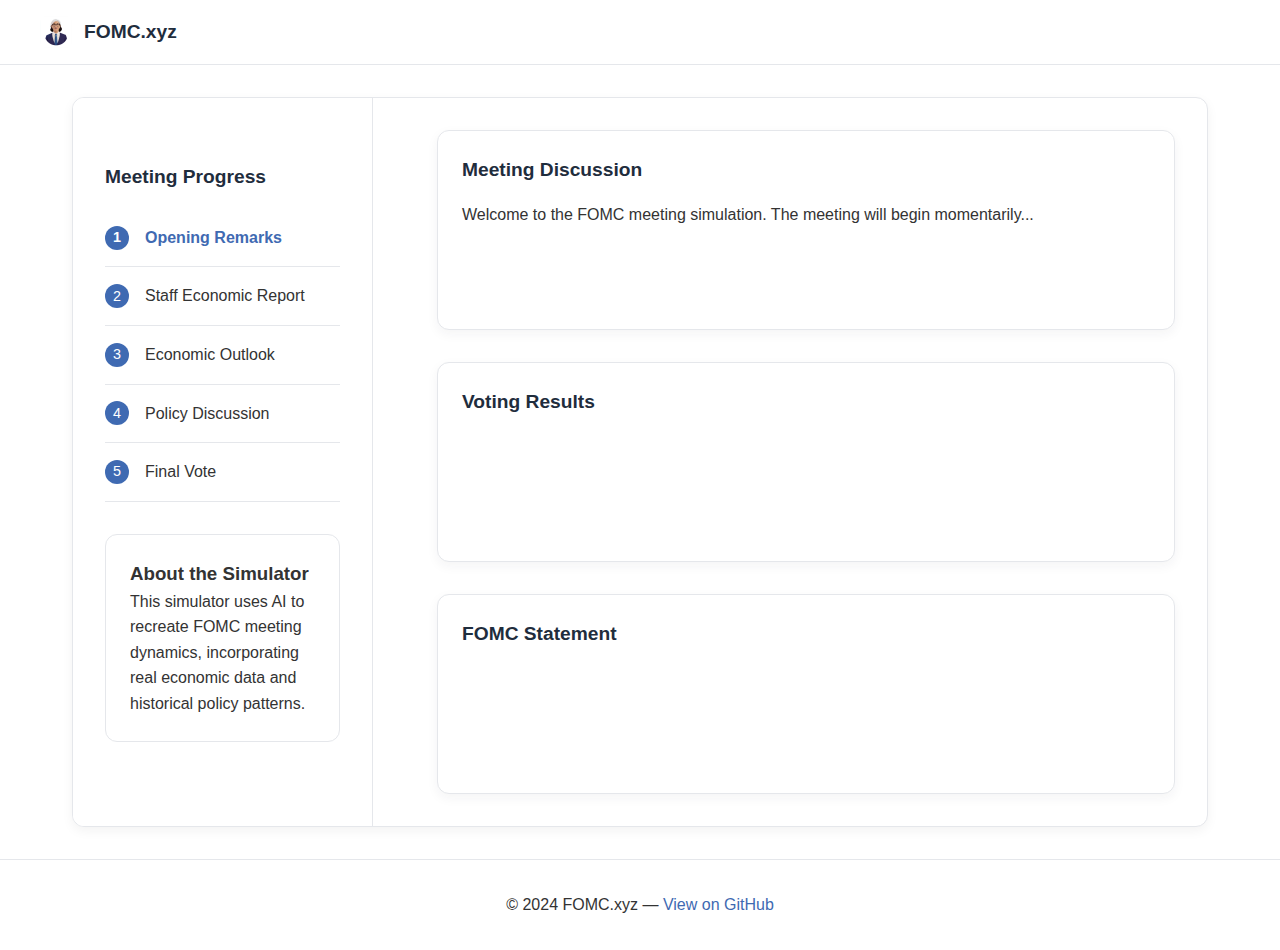
<file: website/simulator.html>
<!DOCTYPE html>
<html lang="en">
<head>
    <meta charset="UTF-8">
    <meta name="viewport" content="width=device-width, initial-scale=1.0">
    <title>FOMC Simulator - FOMC.xyz</title>
    <link rel="stylesheet" href="styles.css">
    <link rel="icon" type="image/png" href="images/favicon.png">
</head>
<body class="simulator-page">
    <nav class="top-nav">
        <div class="nav-content">
            <a href="index.html" class="nav-logo">
                <img src="images/mascot.png" alt="FOMC.xyz" class="nav-mascot">
                FOMC.xyz
            </a>
        </div>
    </nav>

    <main class="simulator-main">
        <div id="simulation-container">
            <div class="simulation-controls">
                <div class="meeting-phases">
                    <h3>Meeting Progress</h3>
                    <ol>
                        <li class="phase active" data-phase="opening">Opening Remarks</li>
                        <li class="phase" data-phase="staff">Staff Economic Report</li>
                        <li class="phase" data-phase="outlook">Economic Outlook</li>
                        <li class="phase" data-phase="policy">Policy Discussion</li>
                        <li class="phase" data-phase="voting">Final Vote</li>
                    </ol>
                </div>

                <div class="simulation-info">
                    <h3>About the Simulator</h3>
                    <p>This simulator uses AI to recreate FOMC meeting dynamics, incorporating real economic data and historical policy patterns.</p>
                </div>
            </div>

            <div class="simulation-output">
                <div id="discussion-feed">
                    <h3>Meeting Discussion</h3>
                    <div class="feed-content">
                        <div class="welcome-message">
                            Welcome to the FOMC meeting simulation. The meeting will begin momentarily...
                        </div>
                    </div>
                </div>

                <div id="voting-results">
                    <h3>Voting Results</h3>
                    <div class="results-content"></div>
                </div>

                <div id="fomc-statement">
                    <h3>FOMC Statement</h3>
                    <div class="statement-content"></div>
                </div>
            </div>
        </div>
    </main>

    <footer>
        <div class="footer-content">
            <p>© 2024 FOMC.xyz — <a href="https://github.com/kazinniksoph/fomc.xyz" target="_blank">View on GitHub</a></p>
        </div>
    </footer>

    <script src="simulator.js"></script>
</body>
</html>
</file>
<file: website/styles.css>
:root {
    --primary-color: #1F2D3D;  /* navy */
    --secondary-color: #3F6AB2; /* blue */
    --accent-color: #3F6AB2;
    --text-color: #333333;
    --background-color: #FFFFFF;
    --border-color: #E5E7EB;
    --hover-color: #1F2D3D;
    --spacing-base: 1rem;
    --transition-speed: 0.2s;
}

* {
    margin: 0;
    padding: 0;
    box-sizing: border-box;
    -webkit-font-smoothing: antialiased;
}

body {
    font-family: -apple-system, BlinkMacSystemFont, 'SF Pro Text', 'SF Pro Display', 'Helvetica Neue', 'Helvetica', 'Arial', sans-serif;
    line-height: 1.6;
    color: var(--text-color);
    background-color: var(--background-color);
    font-size: 16px;
}

header {
    text-align: center;
    padding: 6rem 2rem;
    background: linear-gradient(to bottom, #ffffff, #f8f9ff);
    max-width: 1200px;
    margin: 0 auto;
}

header h1 {
    font-size: 4.5rem;
    font-weight: 700;
    letter-spacing: -0.02em;
    color: var(--primary-color);
    margin-bottom: 1.5rem;
    line-height: 1.1;
}

header p {
    font-size: 1.5rem;
    color: var(--text-color);
    max-width: 800px;
    margin: 0 auto 2rem auto;
    line-height: 1.4;
    opacity: 0.9;
}

#simulator {
    padding: 3rem 2rem;
    max-width: 1200px;
    margin: 0 auto;
}

#simulation-container {
    display: grid;
    grid-template-columns: 300px 1fr;
    gap: 2rem;
    background: var(--background-color);
    border-radius: 12px;
    box-shadow: 0 2px 5px rgba(0,0,0,0.05);
    border: 1px solid var(--border-color);
    overflow: hidden;
}

.simulation-controls {
    padding: 2rem;
    border-right: 1px solid var(--border-color);
    background: var(--background-color);  /* changed from #F9FAFB */
}

#startSimulation {
    display: inline-block;
    padding: 0.8em 1.6em;
    font-size: 1.3rem;
    font-weight: 600;
    color: white;
    background-color: #4A7DFF;
    border: none;
    border-radius: 100px;
    cursor: pointer;
    transition: all var(--transition-speed) ease;
    text-decoration: none;
    box-shadow: 0 4px 12px rgba(74, 125, 255, 0.2);
}

#startSimulation:hover {
    transform: translateY(-2px);
    background-color: #5C8AFF;
    box-shadow: 0 6px 16px rgba(74, 125, 255, 0.3);
}

#startSimulation .button-icon {
    margin-left: 0.5em;
    transition: transform 0.2s ease;
}

#startSimulation:hover .button-icon {
    transform: translateX(4px);
}

.meeting-phases {
    margin-top: 2rem;
}

.meeting-phases h3, #discussion-feed h3, #voting-results h3, #fomc-statement h3 {
    font-size: 1.2rem;
    font-weight: 600;
    margin-bottom: 1rem;
    color: var(--primary-color);
}

.meeting-phases ol {
    list-style: none;
    counter-reset: phase-counter;
}

.meeting-phases li {
    padding: 1rem 0;
    border-bottom: 1px solid var(--border-color);
    counter-increment: phase-counter;
    display: flex;
    align-items: center;
}

.meeting-phases li:before {
    content: counter(phase-counter);
    margin-right: 1rem;
    width: 24px;
    height: 24px;
    background: var(--accent-color);
    color: white;
    border-radius: 50%;
    display: flex;
    align-items: center;
    justify-content: center;
    font-size: 0.9rem;
}

.simulation-output {
    padding: 2rem;
    display: flex;
    flex-direction: column;
    gap: 2rem;
}

#discussion-feed, #voting-results, #fomc-statement {
    background: var(--background-color);  /* changed from #F9FAFB */
    padding: 1.5rem;
    border-radius: 12px;
    min-height: 200px;
    border: 1px solid var(--border-color);
    box-shadow: 0 4px 12px rgba(31, 45, 61, 0.05);  /* using navy color with opacity */
}

.discussion-entry {
    margin-bottom: 1rem;
    padding: 1.5rem;
    background: var(--background-color);  /* Changed from #F9FAFB to white */
    border-radius: 8px;
    border: 1px solid var(--border-color);
    box-shadow: 0 2px 6px rgba(31, 45, 61, 0.05);
}

.discussion-entry strong {
    color: var(--secondary-color);
    display: block;
    margin-bottom: 0.5rem;
}

/* Add these styles for the mascot */
.mascot {
    margin-bottom: 3rem;
    transition: transform 0.3s ease;
}

.mascot:hover {
    transform: scale(1.03);
}

.mascot-image {
    width: 320px;
    height: auto;
    border-radius: 36px;
    box-shadow: 0 20px 40px rgba(31, 45, 61, 0.1);
}

/* Add a subtle animation for the mascot on page load */
@keyframes mascotEntrance {
    from {
        transform: translateY(20px);
        opacity: 0;
    }
    to {
        transform: translateY(0);
        opacity: 1;
    }
}

.mascot {
    animation: mascotEntrance 0.8s ease-out;
}

/* Update link styles */
a {
    color: var(--secondary-color);
    text-decoration: none;
    transition: color var(--transition-speed);
}

a:hover,
a:focus {
    color: var(--primary-color);
}

/* Update footer styles */
footer {
    text-align: center;
    padding: 2rem;
    border-top: 1px solid var(--border-color);
    color: var(--text-color);
}

.footer-content {
    max-width: 800px;
    margin: 0 auto;
}

.simulation-info {
    margin-top: 2rem;
    padding: 1.5rem;
    background: var(--background-color);  /* Changed from #F9FAFB to white */
    border-radius: 12px;
    border: 1px solid var(--border-color);
}

.hidden {
    display: none;
}

.disclaimer {
    background: var(--background-color);  /* Changed from #F9FAFB to white */
    border-top: 1px solid var(--border-color);
    padding: 3rem 2rem;
    margin-top: 4rem;
    text-align: center;
}

.disclaimer-content {
    max-width: 800px;
    margin: 0 auto;
}

.disclaimer-content h3 {
    color: var(--primary-color);
    font-size: 1.5rem;
    margin-bottom: 1rem;
    font-weight: 600;
}

.disclaimer-content p {
    color: var(--text-color);
    font-size: 1rem;
    line-height: 1.6;
    margin-bottom: 1rem;
    opacity: 0.9;
}

.disclaimer-content p:last-child {
    margin-bottom: 0;
}

/* Simulator Page Specific Styles */
.simulator-page {
    background-color: var(--background-color);  /* Changed from #F9FAFB to white */
}

.top-nav {
    background: white;
    border-bottom: 1px solid var(--border-color);
    padding: 1rem 2rem;
    position: sticky;
    top: 0;
    z-index: 100;
}

.nav-content {
    max-width: 1200px;
    margin: 0 auto;
    display: flex;
    align-items: center;
}

.nav-logo {
    display: flex;
    align-items: center;
    text-decoration: none;
    color: var(--primary-color);
    font-weight: 600;
    font-size: 1.2rem;
}

.nav-mascot {
    width: 32px;  /* Much smaller size for the nav bar */
    height: 32px;
    border-radius: 8px;
    margin-right: 0.75rem;
    object-fit: cover;  /* Ensures the image maintains its aspect ratio */
}

.simulator-main {
    padding: 2rem;
    max-width: 1200px;
    margin: 0 auto;
}

#simulation-container {
    background: white;
    border-radius: 12px;
    box-shadow: 0 4px 12px rgba(0, 0, 0, 0.05);
}

.phase.active {
    color: var(--secondary-color);
    font-weight: 600;
}

.phase.completed {
    color: #10B981;
    text-decoration: line-through;
}
</file>
